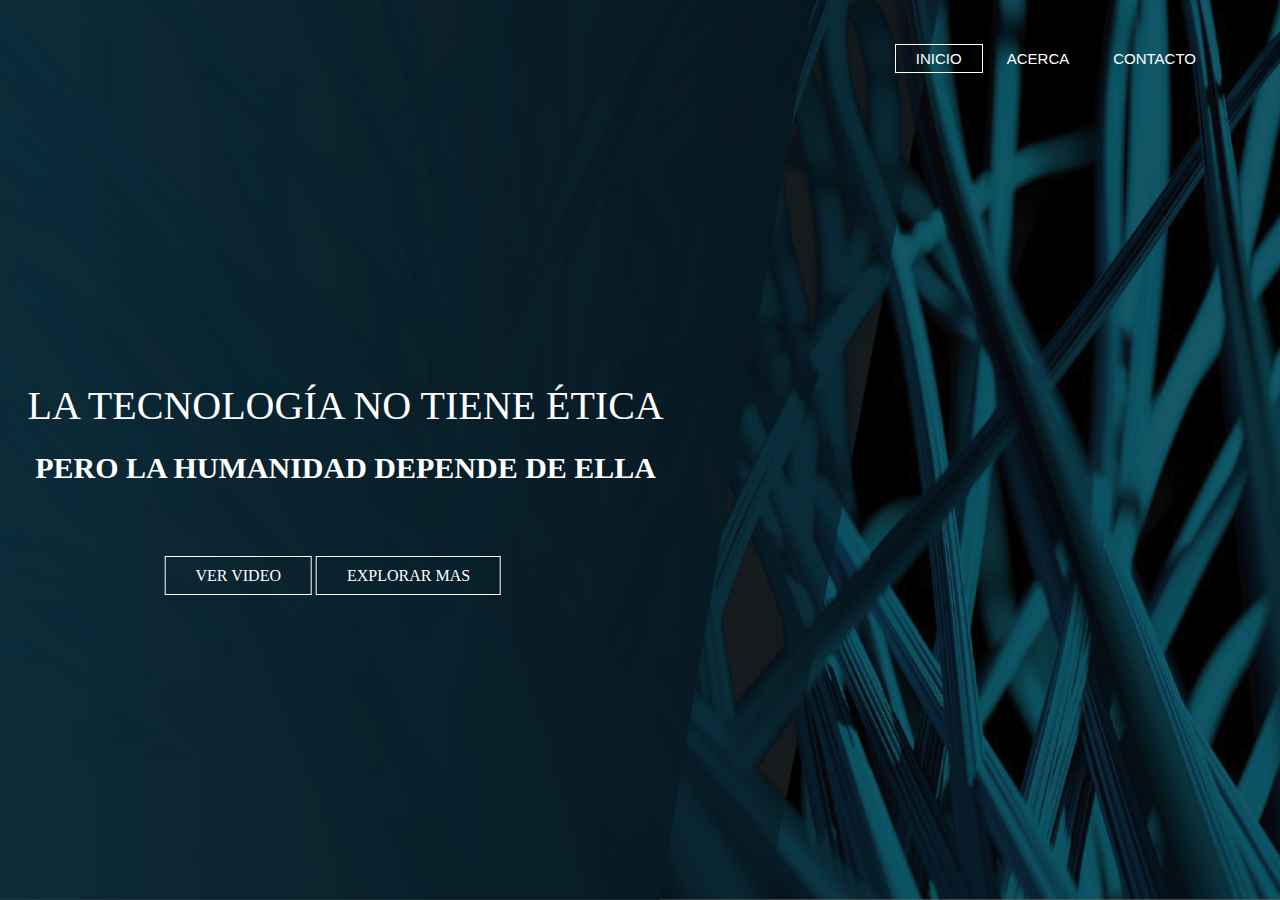
<file: index.HTML>
<!DOCTYPE html>
<!DOCTYPE html>
<html>
<head>
	<title>INICIO</title>
	<link href="Style.css" rel="stylesheet" href="text/css">
</head>
<body>

	<header>
		<div class="row2">
			<ul class="main-nav" style="margin-top: 50px">
				<li class="active"><a href="index.html"> INICIO </a></li>
				<li><a href="About.html"> ACERCA </a></li>
				<li><a href="Contact.html"> CONTACTO </a></li>
			</ul>
		</div>

		<div class="title">
			<p style="font-family: Century Gothic; color: #fff; font-size: 40px">LA TECNOLOGÍA NO TIENE ÉTICA</p>
		</div>

		<div class="title2"><h4 style="font-family: Century Gothic; color: #fff; font-size: 30px">PERO LA HUMANIDAD DEPENDE DE ELLA</h4></div>

		<div class="button">
			<a href="https://youtu.be/OSZIflEGuIM" target="_blank" class="btn">VER VIDEO</a>
			<a href="info.html" class="btn">EXPLORAR MAS</a>
		</div>
	</header>
</body>
</html>
</file>
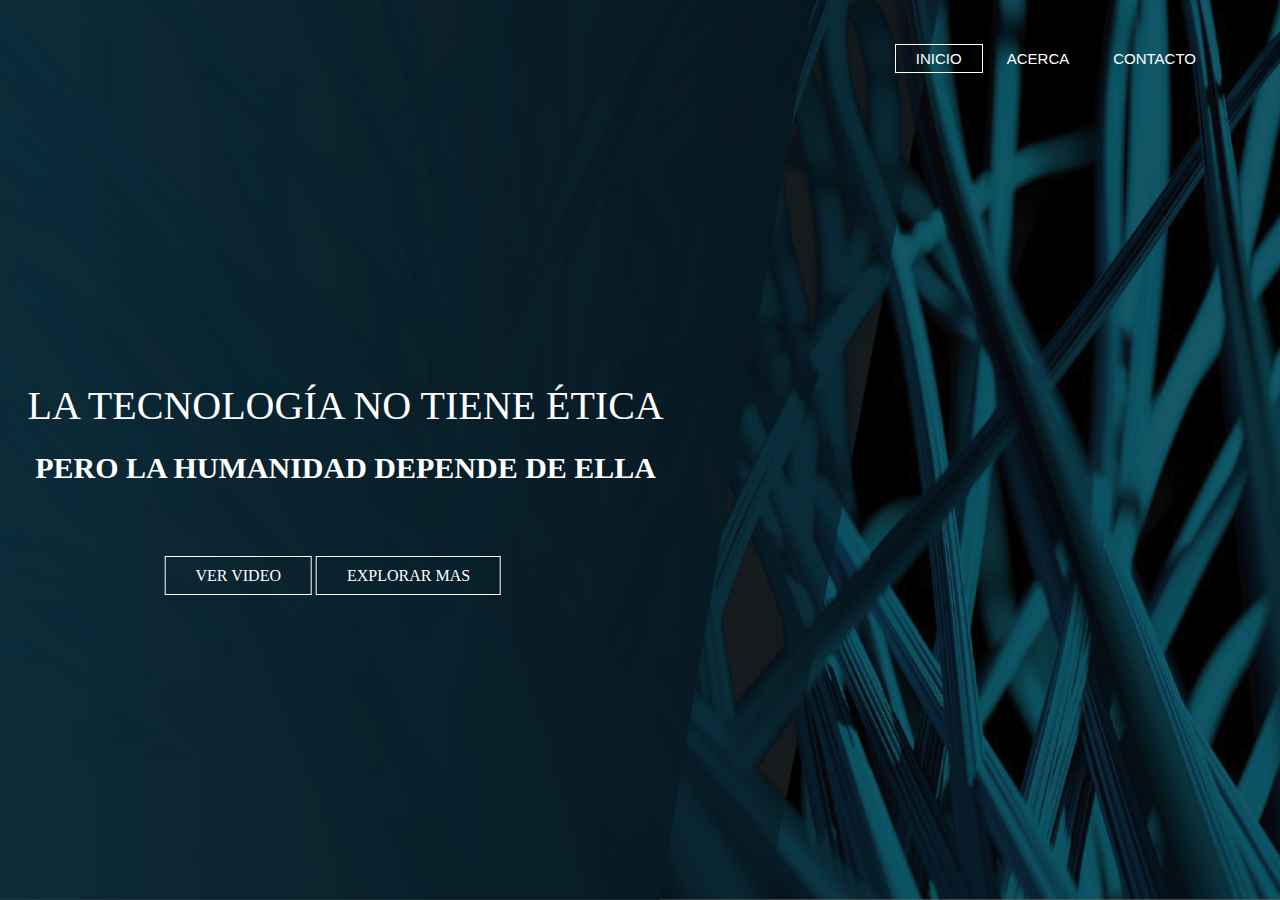
<file: index.html>
<!DOCTYPE html>
<!DOCTYPE html>
<html>
<head>
	<title>INICIO</title>
	<link href="Style.css" rel="stylesheet" href="text/css">
</head>
<body>

	<header>
		<div class="row2">
			<ul class="main-nav" style="margin-top: 50px">
				<li class="active"><a href="index.html"> INICIO </a></li>
				<li><a href="About.html"> ACERCA </a></li>
				<li><a href="Contact.html"> CONTACTO </a></li>
			</ul>
		</div>

		<div class="title">
			<p style="font-family: Century Gothic; color: #fff; font-size: 40px">LA TECNOLOGÍA NO TIENE ÉTICA</p>
		</div>

		<div class="title2"><h4 style="font-family: Century Gothic; color: #fff; font-size: 30px">PERO LA HUMANIDAD DEPENDE DE ELLA</h4></div>

		<div class="button">
			<a href="https://youtu.be/OSZIflEGuIM" target="_blank" class="btn">VER VIDEO</a>
			<a href="info.html" class="btn">EXPLORAR MAS</a>
		</div>
	</header>
</body>
</html>
</file>
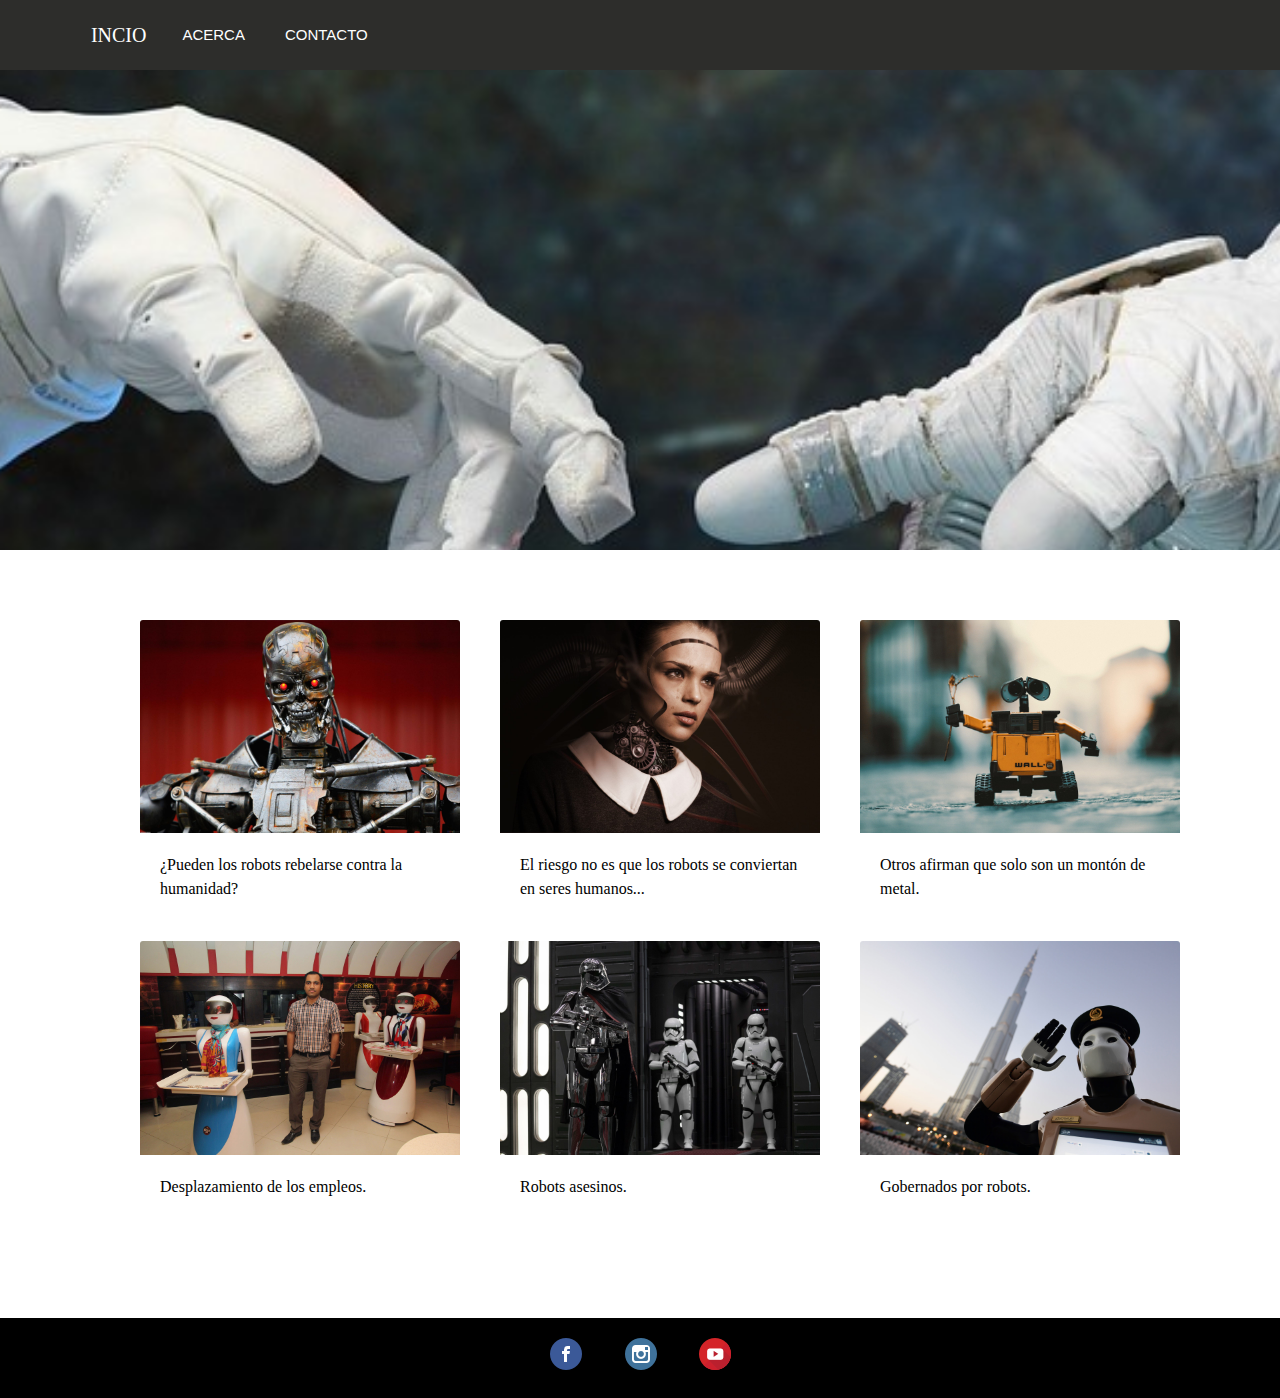
<file: info.html>
<!DOCTYPE html>
<html>
<head>
	<title>Explorar mas</title>
	<link href="Style.css" rel="stylesheet" href="text/css">
	<link rel="stylesheet" href="https://stackpath.bootstrapcdn.com/bootstrap/4.3.1/css/bootstrap.min.css" integrity="sha384-ggOyR0iXCbMQv3Xipma34MD+dH/1fQ784/j6cY/iJTQUOhcWr7x9JvoRxT2MZw1T" crossorigin="anonymous">
</head>
<body>

	<nav class="navbar navbar-expand-lg navbar-light fixed-top" style="background-color: #2D2D2B; height: 70px">
		  <a class="navbar-brand" href="index.html" style="color: #fff; margin-left: 6%">INCIO</a>
		  <button class="navbar-toggler" type="button" data-toggle="collapse" data-target="#navbarSupportedContent" aria-controls="navbarSupportedContent" aria-expanded="false" aria-label="Toggle navigation">
		    <span class="navbar-toggler-icon"></span>
		  </button>

		  <div class="collapse navbar-collapse" id="navbarSupportedContent">
		    <ul class="navbar-nav mr-auto">
		      <li><a href="About.html" style="text-decoration: none; color: #fff"> ACERCA </a></li>
				<li class="li"><a class="a" href="Contact.html" style="text-decoration: none; color: #fff"> CONTACTO </a></li>
		    </ul>
		  </div>
	</nav>

		<div id="parralax" class="container-fluid py-5">
		
			</div>

			
		<div>

			<div class="contenido" class="card" style="width: 20rem; margin-top: 20px; margin-left: 140px">
  				<a href="info1.html"><img src="Imagenes/1.png" class="card-img-top" alt="..."></a>
				<div class="card-body">
				<p class="card-text"><a style="color: #000" href="info1.html"> ¿Pueden los robots rebelarse contra la humanidad?</a></p>
				</div>
			</div>

			<div class="contenido" class="card" style="width: 20rem; margin-top: 20px; margin-left: 40px;">
  				<a href="info2.html"><img src="Imagenes/2.png" class="card-img-top" alt="..."></a>
				<div class="card-body">
				<p class="card-text"><a style="color: #000" href="info2.html"> El riesgo no es que los robots se conviertan en seres humanos...</a></p>
				</div>
			</div>

			<div class="contenido" class="card" style="width: 20rem; margin-top: 20px; margin-left: 40px;">
  				<a href="info3.html"><img src="Imagenes/3.png" class="card-img-top" alt="..."></a>
				<div class="card-body">
				<p class="card-text"><a style="color: #000" href="info3.html"> Otros afirman que solo son un montón de metal.</a></p>
				</div>
			</div>

			</div>

			<div>

			<div class="contenido" class="card" style="width: 20rem; margin-top: 20px; margin-left: 140px">
  				<a href="info4.html"><img src="Imagenes/4.png" class="card-img-top" alt="..."></a>
				<div class="card-body">
				<p class="card-text"><a style="color: #000" href="info4.html"> Desplazamiento de los empleos.</a></p>
				</div>
			</div>

			<div class="contenido" class="card" style="width: 20rem; margin-top: 20px; margin-left: 40px;">
  				<a href="info5.html"><img src="Imagenes/5.png" class="card-img-top" alt="..."></a>
				<div class="card-body">
				<p class="card-text"><a style="color: #000" href="info5.html"> Robots asesinos.</a></p>
				</div>
			</div>

			<div class="contenido" class="card" style="width: 20rem; margin-top: 20px; margin-left: 40px;">
  				<a href="info6.html"><img src="Imagenes/6.png" class="card-img-top" alt="..."></a>
				<div class="card-body">
				<p class="card-text"><a style="color: #000" href="info6.html"> Gobernados por robots.</a></p>
				</div>
			</div>

		</div>

		<div class="footer">
			<a href="https://www.facebook.com"><img src="Imagenes/l1.png" style=" margin-left: 43%; margin-top: 20px"></a>
			<a href="https://www.instagram.com"><img src="Imagenes/l2.png" style="margin-left: 3%; margin-top: 20px"></a>
			<a href="https://www.youtube.com"><img src="Imagenes/l3.png" style="margin-left: 3%; margin-top: 20px"></a>
		</div>

<script src="https://code.jquery.com/jquery-3.3.1.slim.min.js" integrity="sha384-q8i/X+965DzO0rT7abK41JStQIAqVgRVzpbzo5smXKp4YfRvH+8abtTE1Pi6jizo" crossorigin="anonymous"></script>
<script src="https://cdnjs.cloudflare.com/ajax/libs/popper.js/1.14.7/umd/popper.min.js" integrity="sha384-UO2eT0CpHqdSJQ6hJty5KVphtPhzWj9WO1clHTMGa3JDZwrnQq4sF86dIHNDz0W1" crossorigin="anonymous"></script>
<script src="https://stackpath.bootstrapcdn.com/bootstrap/4.3.1/js/bootstrap.min.js" integrity="sha384-JjSmVgyd0p3pXB1rRibZUAYoIIy6OrQ6VrjIEaFf/nJGzIxFDsf4x0xIM+B07jRM" crossorigin="anonymous"></script>

</body>
</html>
</file>
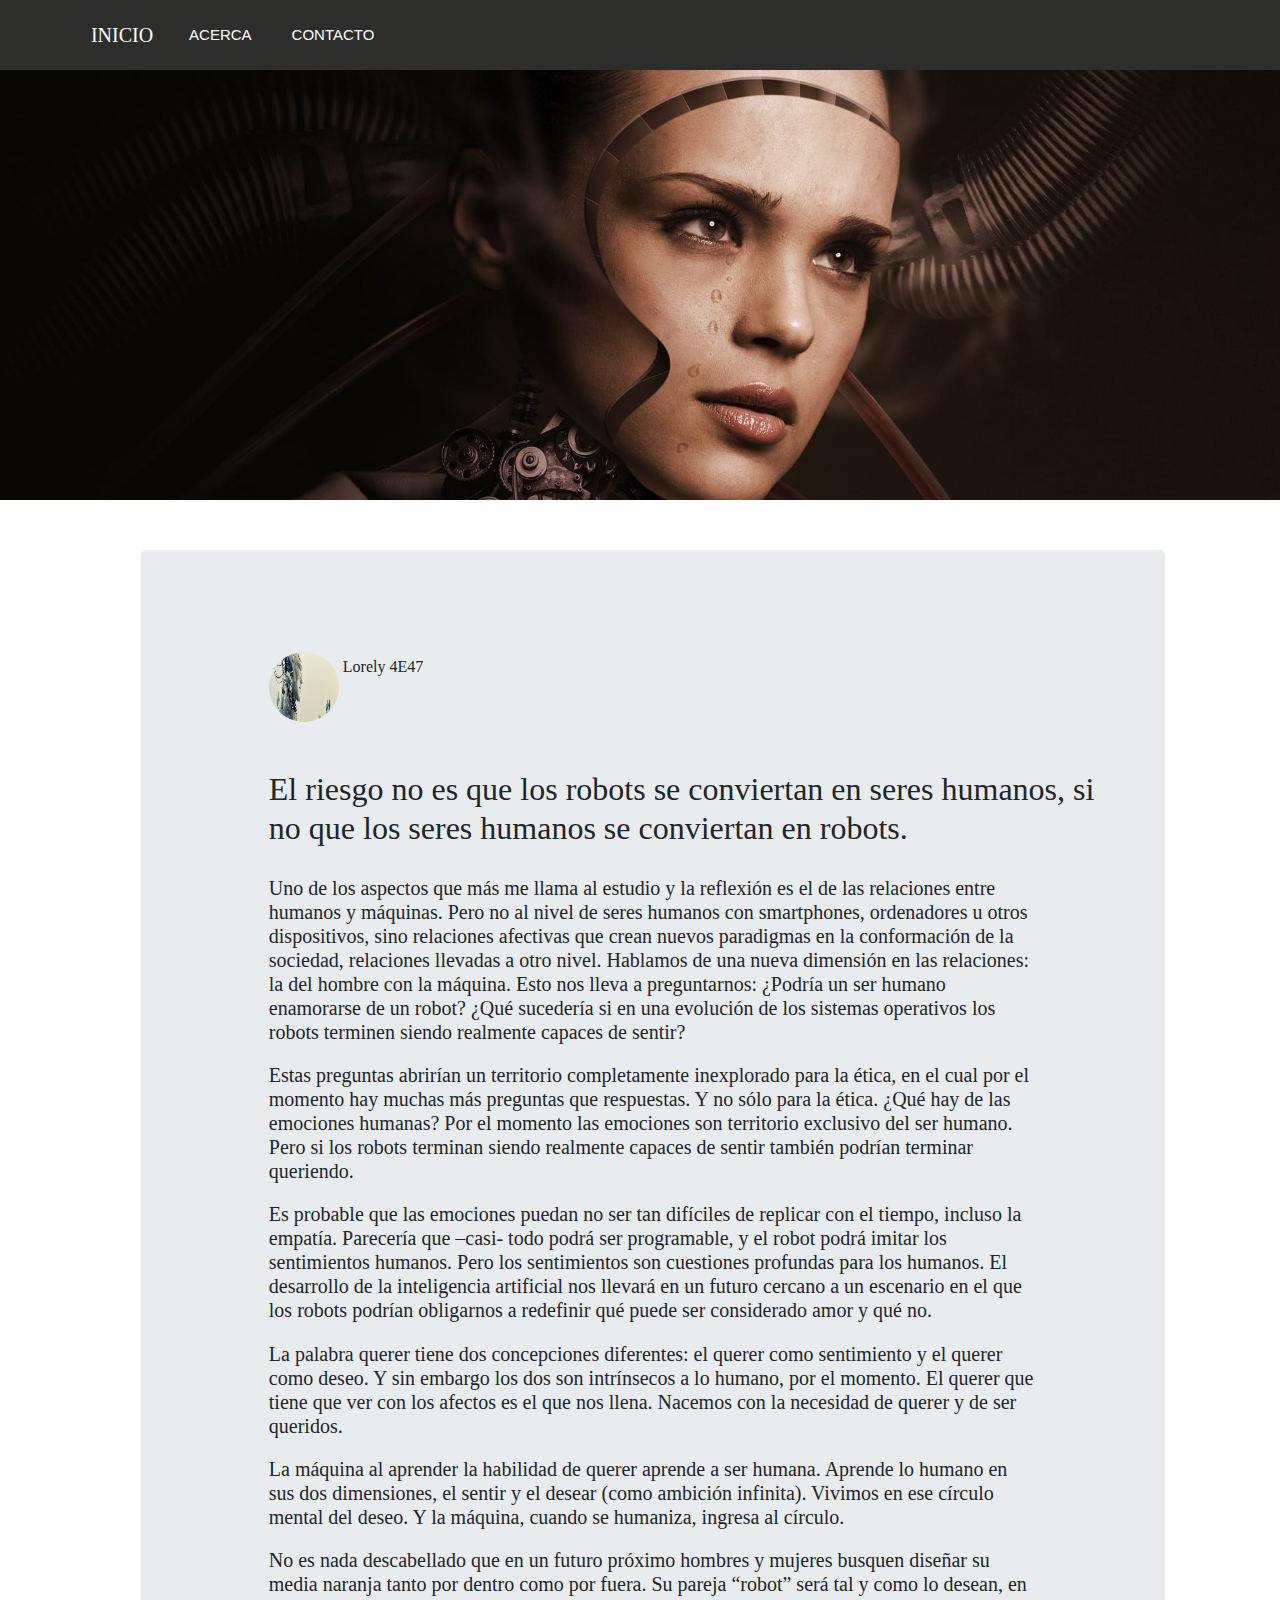
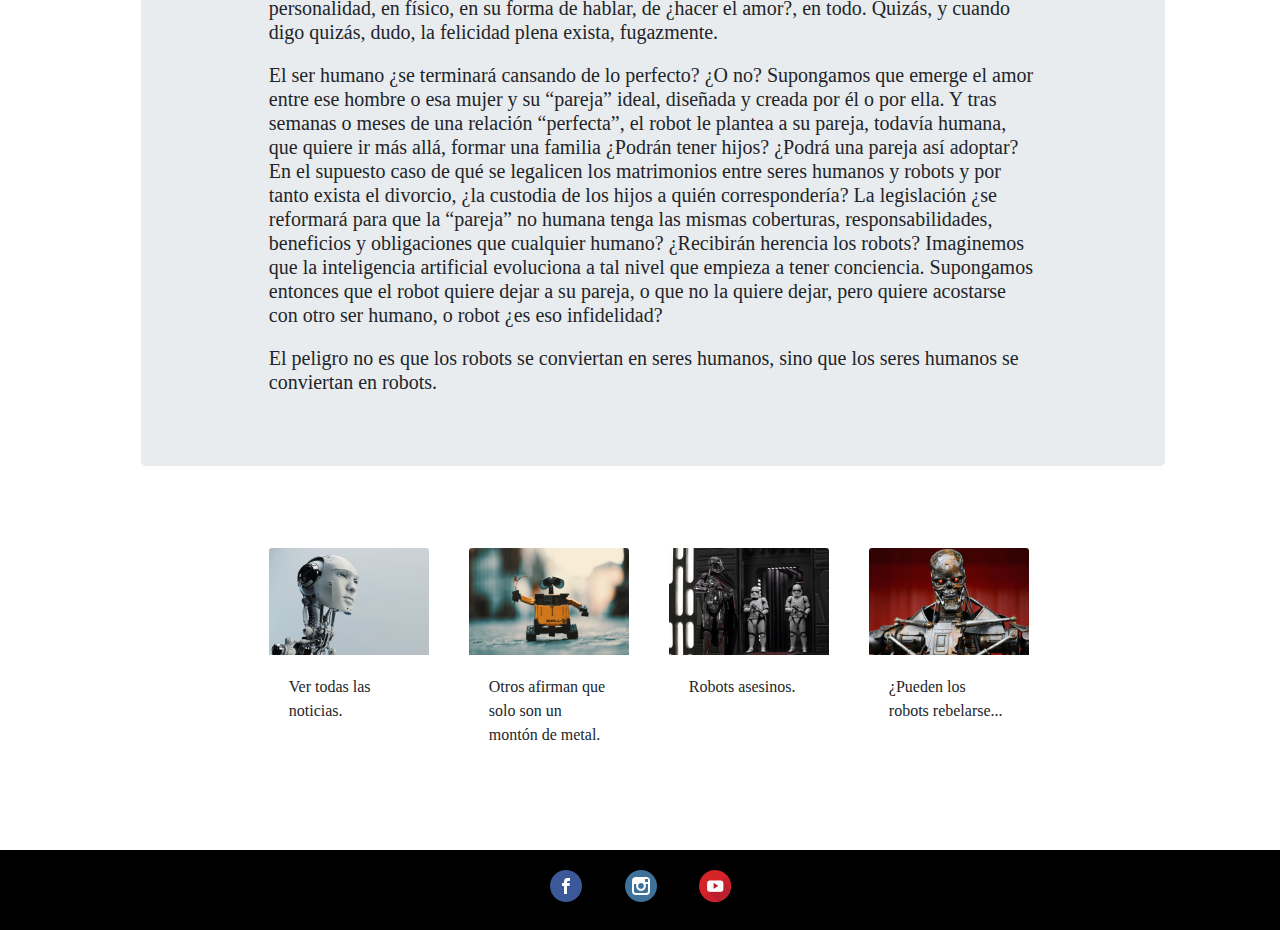
<file: info2.html>
<!DOCTYPE html>
<html>
<head>
	<title>El riesgo no es que los robots se conviertan en seres humanos, si no que los seres humanos se conviertan en robots.</title>
	<link href="Style.css" rel="stylesheet" href="text/css">
	<link rel="stylesheet" href="https://stackpath.bootstrapcdn.com/bootstrap/4.3.1/css/bootstrap.min.css" integrity="sha384-ggOyR0iXCbMQv3Xipma34MD+dH/1fQ784/j6cY/iJTQUOhcWr7x9JvoRxT2MZw1T" crossorigin="anonymous">
</head>
<body>

	<nav class="navbar navbar-expand-lg navbar-light fixed-top" style="background-color: #2D2D2B; height: 70px">
		  <a class="navbar-brand" href="index.html" style="color: #fff; margin-left: 6%">INICIO</a>
		  <button class="navbar-toggler" type="button" data-toggle="collapse" data-target="#navbarSupportedContent" aria-controls="navbarSupportedContent" aria-expanded="false" aria-label="Toggle navigation">
		    <span class="navbar-toggler-icon"></span>
		  </button>

		  <div class="collapse navbar-collapse" id="navbarSupportedContent">
		    <ul class="navbar-nav mr-auto">
		      <li><a href="About.html" style="text-decoration: none; color: #fff"> ACERCA </a></li>
				<li><a href="Contact.html" style="text-decoration: none; color: #fff"> CONTACTO </a></li>
		    </ul>
		  </div>
	</nav>

			<div id="parralax2" class="container-fluid py-5">
		
			</div>	

			<div class="jumbotron" style="width: 80%; height: 80%; margin-top:3%; margin-left: 11%">
				  <div>
				<h6><img src='Imagenes/a1.jpg' class='imgRedonda' style="margin-left: 10%; margin-top: 4%;" /> Lorely 4E47</h6>
			</div>

		    <h2 style="font-family: 'Playfair Display', serif; margin-left: 10%; margin-top: 5%">El riesgo no es que los robots se conviertan en seres humanos, si no que los seres humanos se conviertan en robots.</h2> 

		    	<h6 style="margin-top: 3%; font-family: 'Playfair Display', serif; width: 80%; font-size: 20px; margin-left: 10%"> Uno de los aspectos que más me llama al estudio y la reflexión es el de las relaciones entre humanos y máquinas. Pero no al nivel de seres humanos con smartphones, ordenadores u otros dispositivos, sino relaciones afectivas que crean nuevos paradigmas en la conformación de la sociedad, relaciones llevadas a otro nivel. Hablamos de una nueva dimensión en las relaciones: la del hombre con la máquina. Esto nos lleva a preguntarnos: ¿Podría un ser humano enamorarse de un robot?  ¿Qué sucedería si en una evolución de los sistemas operativos los robots terminen siendo realmente capaces de sentir?</h6>

				<h6 style="margin-top: 2%; font-family: 'Playfair Display', serif; width: 80%; font-size: 20px; margin-left: 10%">Estas preguntas abrirían un territorio completamente inexplorado para la ética, en el cual por el momento hay muchas más preguntas que respuestas. Y no sólo para la ética. ¿Qué hay de las emociones humanas? Por el momento las emociones son territorio exclusivo del ser humano. Pero si los robots terminan siendo realmente capaces de sentir también podrían terminar queriendo.</h6>

				<h6 style="margin-top: 2%; font-family: 'Playfair Display', serif; width: 80%; font-size: 20px; margin-left: 10%">Es probable que las emociones puedan no ser tan difíciles de replicar con el tiempo, incluso la empatía. Parecería que –casi- todo podrá ser programable, y el robot podrá imitar los sentimientos humanos. Pero los sentimientos son cuestiones profundas para los humanos. El desarrollo de la inteligencia artificial nos llevará en un futuro cercano a un escenario en el que los robots podrían obligarnos a redefinir qué puede ser considerado amor y qué no.</h6>

				<h6 style="margin-top: 2%; font-family: 'Playfair Display', serif; width: 80%; font-size: 20px; margin-left: 10%">La palabra querer tiene dos concepciones diferentes: el querer como sentimiento y el querer como deseo. Y sin embargo los dos son intrínsecos a lo humano, por el momento. El querer que tiene que ver con los afectos es el que nos llena. Nacemos con la necesidad de querer y de ser queridos.</h6>

				<h6 style="margin-top: 2%; font-family: 'Playfair Display', serif; width: 80%; font-size: 20px; margin-left: 10%">La máquina al aprender la habilidad de querer aprende a ser humana. Aprende lo humano en sus dos dimensiones, el sentir y el desear (como ambición infinita). Vivimos en ese círculo mental del deseo. Y la máquina, cuando se humaniza, ingresa al círculo. 
				</h6>

				<h6 style="margin-top: 2%; font-family: 'Playfair Display', serif; width: 80%; font-size: 20px; margin-left: 10%">No es nada descabellado que en un futuro próximo hombres y mujeres busquen diseñar su media naranja tanto por dentro como por fuera. Su pareja “robot” será tal y como lo desean, en personalidad, en físico, en su forma de hablar, de ¿hacer el amor?, en todo. Quizás, y cuando digo quizás, dudo, la felicidad plena exista, fugazmente. 
				</h6>

				<h6 style="margin-top: 2%; font-family: 'Playfair Display', serif; width: 80%; font-size: 20px; margin-left: 10%">El ser humano ¿se terminará cansando de lo perfecto? ¿O no? Supongamos que emerge el amor entre ese hombre o esa mujer y su “pareja” ideal, diseñada y creada por él o por ella. Y tras semanas o meses de una relación “perfecta”, el robot le plantea a su pareja, todavía humana, que quiere ir más allá, formar una familia ¿Podrán tener hijos? ¿Podrá una pareja así adoptar? En el supuesto caso de qué se legalicen los matrimonios entre seres humanos y robots y por tanto exista el divorcio, ¿la custodia de los hijos a quién correspondería? La legislación ¿se reformará para que la “pareja” no humana tenga las mismas coberturas, responsabilidades, beneficios y obligaciones que cualquier humano? ¿Recibirán herencia los robots? Imaginemos que la inteligencia artificial evoluciona a tal nivel que empieza a tener conciencia. Supongamos entonces que el robot quiere dejar a su pareja, o que no la quiere dejar, pero quiere acostarse con otro ser humano, o robot ¿es eso infidelidad? 
				</h6>

				<h6 style="margin-top: 2%; font-family: 'Playfair Display', serif; width: 80%; font-size: 20px; margin-left: 10%">El peligro no es que los robots se conviertan en seres humanos, sino que los seres humanos se conviertan en robots. 
				</h6>
			</div>

			<div>

			<div class="contenido" class="card" style="width: 10rem; margin-top: 50px; margin-left: 21%">
  				<a href="info.html"><img src="Imagenes/info2.jpg" class="card-img-top" alt="..."></a>
				<div class="card-body">
				<p class="card-text">Ver todas las noticias.</p>
				</div>
			</div>

			<div class="contenido" class="card" style="width: 10rem; margin-top: 50px; margin-left: 40px;">
  				<a href="info3.html"><img src="Imagenes/3.png" class="card-img-top" alt="..."></a>
				<div class="card-body">
				<p class="card-text">Otros afirman que solo son un montón de metal.</p>
				</div>
			</div>

			<div class="contenido" class="card" style="width: 10rem; margin-top: 50px; margin-left: 40px;">
  				<a href="info5.html"><img src="Imagenes/5.png" class="card-img-top" alt="..."></a>
				<div class="card-body">
				<p class="card-text">Robots asesinos.</p>
				</div>
			</div>

			<div class="contenido" class="card" style="width: 10rem; margin-top: 50px; margin-left: 40px;">
  				<a href="info1.html"><img src="Imagenes/1.png" class="card-img-top" alt="..."></a>
				<div class="card-body">
				<p class="card-text">¿Pueden los robots rebelarse...</p>
				</div>
			</div>

			</div>

		<div class="footer2">
			<a href="https://www.facebook.com"><img src="Imagenes/l1.png" style="margin-left: 43%; margin-top: 20px"></a>
			<a href="https://www.instagram.com"><img src="Imagenes/l2.png" style="margin-left: 3%; margin-top: 20px"></a>
			<a href="https://www.youtube.com"><img src="Imagenes/l3.png" style="margin-left: 3%; margin-top: 20px"></a>
		</div>


<script src="https://code.jquery.com/jquery-3.3.1.slim.min.js" integrity="sha384-q8i/X+965DzO0rT7abK41JStQIAqVgRVzpbzo5smXKp4YfRvH+8abtTE1Pi6jizo" crossorigin="anonymous"></script>
<script src="https://cdnjs.cloudflare.com/ajax/libs/popper.js/1.14.7/umd/popper.min.js" integrity="sha384-UO2eT0CpHqdSJQ6hJty5KVphtPhzWj9WO1clHTMGa3JDZwrnQq4sF86dIHNDz0W1" crossorigin="anonymous"></script>
<script src="https://stackpath.bootstrapcdn.com/bootstrap/4.3.1/js/bootstrap.min.js" integrity="sha384-JjSmVgyd0p3pXB1rRibZUAYoIIy6OrQ6VrjIEaFf/nJGzIxFDsf4x0xIM+B07jRM" crossorigin="anonymous"></script>

</body>
</html>
</file>
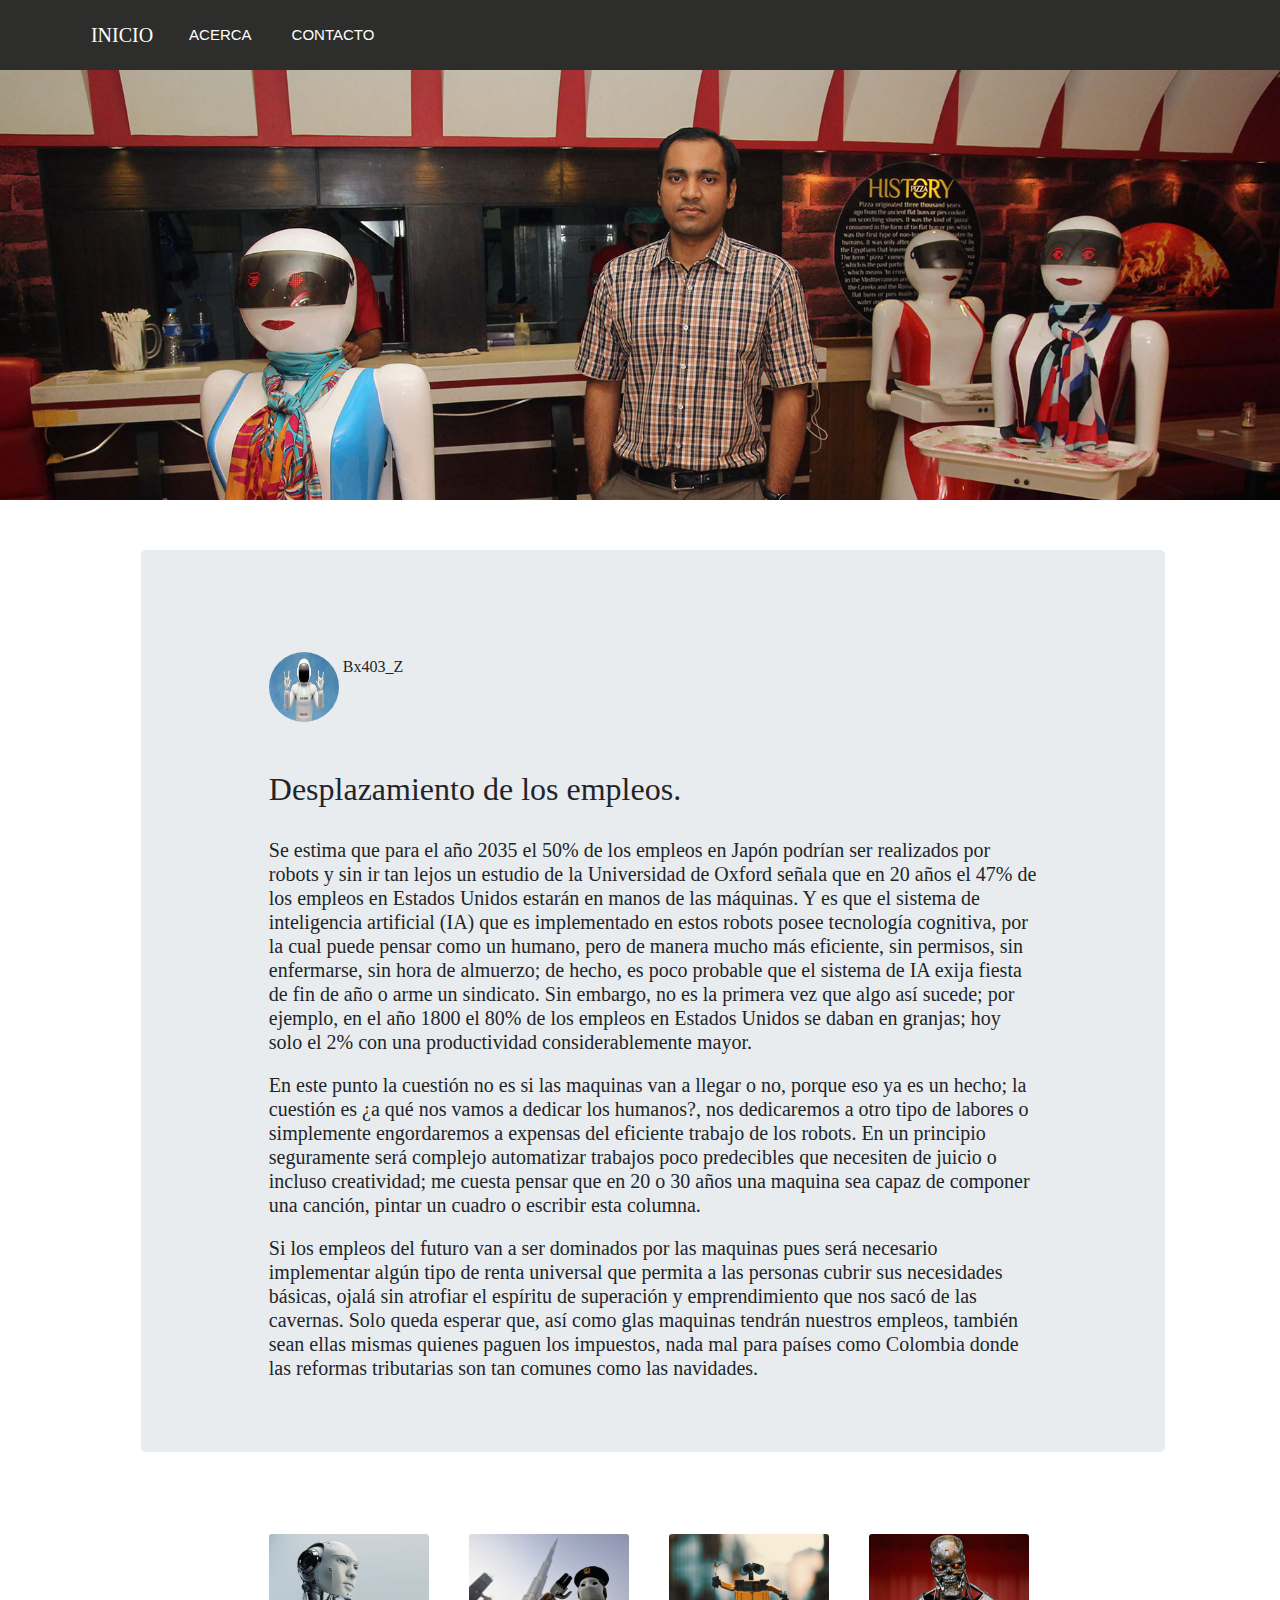
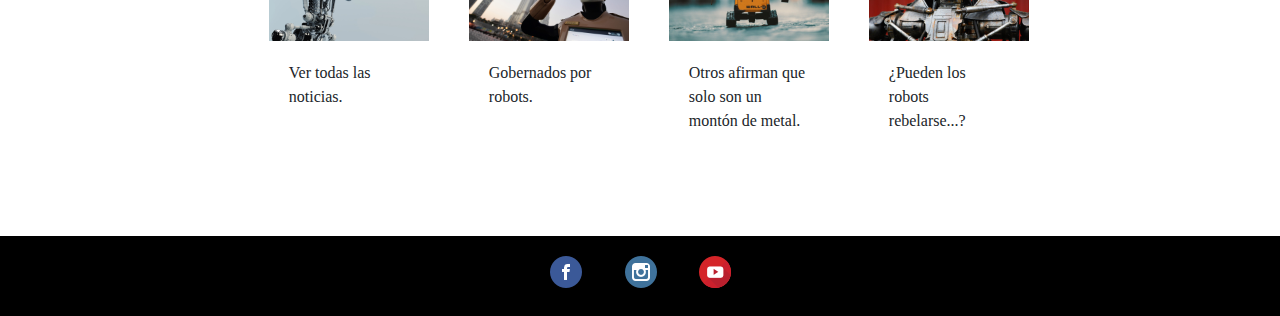
<file: info4.html>
<!DOCTYPE html>
<html>
<head>
	<title>Desplazamiento de los empleos.</title>
	<link href="Style.css" rel="stylesheet" href="text/css">
	<link rel="stylesheet" href="https://stackpath.bootstrapcdn.com/bootstrap/4.3.1/css/bootstrap.min.css" integrity="sha384-ggOyR0iXCbMQv3Xipma34MD+dH/1fQ784/j6cY/iJTQUOhcWr7x9JvoRxT2MZw1T" crossorigin="anonymous">
</head>
<body>

	<nav class="navbar navbar-expand-lg navbar-light fixed-top" style="background-color: #2D2D2B; height: 70px">
		  <a class="navbar-brand" href="index.html" style="color: #fff; margin-left: 6%">INICIO</a>
		  <button class="navbar-toggler" type="button" data-toggle="collapse" data-target="#navbarSupportedContent" aria-controls="navbarSupportedContent" aria-expanded="false" aria-label="Toggle navigation">
		    <span class="navbar-toggler-icon"></span>
		  </button>

		  <div class="collapse navbar-collapse" id="navbarSupportedContent">
		    <ul class="navbar-nav mr-auto">
		      <li><a href="About.html" style="text-decoration: none; color: #fff"> ACERCA </a></li>
				<li><a href="Contact.html" style="text-decoration: none; color: #fff"> CONTACTO </a></li>
		    </ul>
		  </div>
	</nav>

			<div id="parralax4" class="container-fluid py-5">
		
			</div>

			<div class="jumbotron" style="width: 80%; height: 80%; margin-top:3%; margin-left: 11%">
				  <div>
				<h6><img src='Imagenes/a3.jpg' class='imgRedonda' style="margin-left: 10%; margin-top: 4%;" /> Bx403_Z</h6>
			</div>

		    <h2 style="font-family: 'Playfair Display', serif; margin-left: 10%; margin-top: 5%">Desplazamiento de los empleos.</h2> 

		    	<h6 style="margin-top: 3%; font-family: 'Playfair Display', serif; width: 80%; font-size: 20px; margin-left: 10%"> Se estima que para el año 2035 el 50% de los empleos en Japón podrían ser realizados por robots y sin ir tan lejos un estudio de la Universidad de Oxford señala que en 20 años el 47% de los empleos en Estados Unidos estarán en manos de las máquinas. Y es que el sistema de inteligencia artificial (IA) que es implementado en estos robots posee tecnología cognitiva, por la cual puede pensar como un humano, pero de manera mucho más eficiente, sin permisos, sin enfermarse, sin hora de almuerzo; de hecho, es poco probable que el sistema de IA exija fiesta de fin de año o arme un sindicato. Sin embargo, no es la primera vez que algo así sucede; por ejemplo, en el año 1800 el 80% de los empleos en Estados Unidos se daban en granjas; hoy solo el 2% con una productividad considerablemente mayor.</h6>

				<h6 style="margin-top: 2%; font-family: 'Playfair Display', serif; width: 80%; font-size: 20px; margin-left: 10%">En este punto la cuestión no es si las maquinas van a llegar o no, porque eso ya es un hecho; la cuestión es ¿a qué nos vamos a dedicar los humanos?, nos dedicaremos a otro tipo de labores o simplemente engordaremos a expensas del eficiente trabajo de los robots. En un principio seguramente será complejo automatizar trabajos poco predecibles que necesiten de juicio o incluso creatividad; me cuesta pensar que en 20 o 30 años una maquina sea capaz de componer una canción, pintar un cuadro o escribir esta columna.</h6>

				<h6 style="margin-top: 2%; font-family: 'Playfair Display', serif; width: 80%; font-size: 20px; margin-left: 10%">Si los empleos del futuro van a ser dominados por las maquinas pues será necesario implementar algún tipo de renta universal que permita a las personas cubrir sus necesidades básicas, ojalá sin atrofiar el espíritu de superación y emprendimiento que nos sacó de las cavernas. Solo queda esperar que, así como glas maquinas tendrán nuestros empleos, también sean ellas mismas quienes paguen los impuestos, nada mal para países como Colombia donde las reformas tributarias son tan comunes como las navidades.</h6>
			</div>

			<div>

			<div class="contenido" class="card" style="width: 10rem; margin-top: 50px; margin-left: 21%">
  				<a href="info.html"><img src="Imagenes/info2.jpg" class="card-img-top" alt="..."></a>
				<div class="card-body">
				<p class="card-text">Ver todas las noticias.</p>
				</div>
			</div>

			<div class="contenido" class="card" style="width: 10rem; margin-top: 50px; margin-left: 40px;">
  				<a href="info6.html"><img src="Imagenes/6.png" class="card-img-top" alt="..."></a>
				<div class="card-body">
				<p class="card-text">Gobernados por robots.</p>
				</div>
			</div>

			<div class="contenido" class="card" style="width: 10rem; margin-top: 50px; margin-left: 40px;">
  				<a href="info3.html"><img src="Imagenes/3.png" class="card-img-top" alt="..."></a>
				<div class="card-body">
				<p class="card-text">Otros afirman que solo son un montón de metal.</p>
				</div>
			</div>

			<div class="contenido" class="card" style="width: 10rem; margin-top: 50px; margin-left: 40px;">
  				<a href="info1.html"><img src="Imagenes/1.png" class="card-img-top" alt="..."></a>
				<div class="card-body">
				<p class="card-text">¿Pueden los robots rebelarse...?</p>
				</div>
			</div>

			</div>

		<div class="footer2">
			<a href="https://www.facebook.com"><img src="Imagenes/l1.png" style=" margin-left: 43%; margin-top: 20px"></a>
			<a href="https://www.instagram.com"><img src="Imagenes/l2.png" style="margin-left: 3%; margin-top: 20px"></a>
			<a href="https://www.youtube.com"><img src="Imagenes/l3.png" style="margin-left: 3%; margin-top: 20px"></a>
		</div>


<script src="https://code.jquery.com/jquery-3.3.1.slim.min.js" integrity="sha384-q8i/X+965DzO0rT7abK41JStQIAqVgRVzpbzo5smXKp4YfRvH+8abtTE1Pi6jizo" crossorigin="anonymous"></script>
<script src="https://cdnjs.cloudflare.com/ajax/libs/popper.js/1.14.7/umd/popper.min.js" integrity="sha384-UO2eT0CpHqdSJQ6hJty5KVphtPhzWj9WO1clHTMGa3JDZwrnQq4sF86dIHNDz0W1" crossorigin="anonymous"></script>
<script src="https://stackpath.bootstrapcdn.com/bootstrap/4.3.1/js/bootstrap.min.js" integrity="sha384-JjSmVgyd0p3pXB1rRibZUAYoIIy6OrQ6VrjIEaFf/nJGzIxFDsf4x0xIM+B07jRM" crossorigin="anonymous"></script>

</body>
</html>
</file>
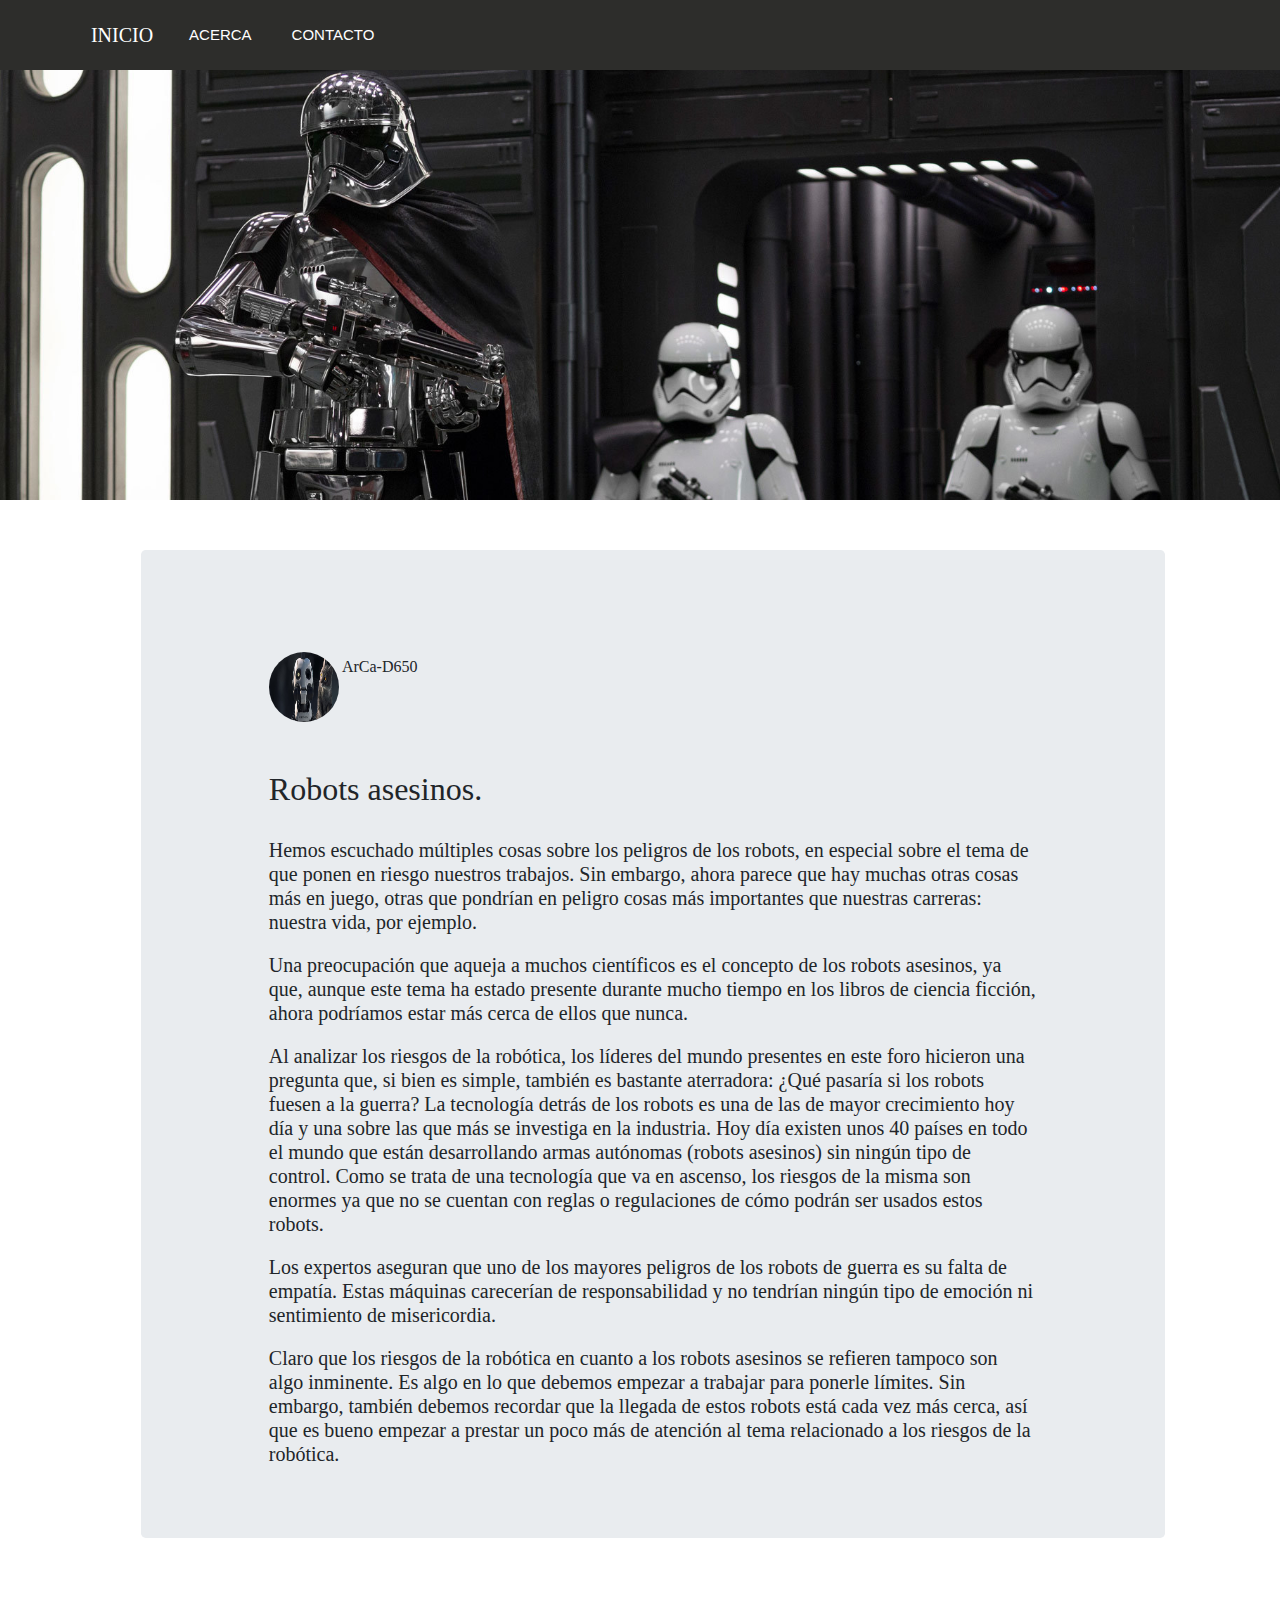
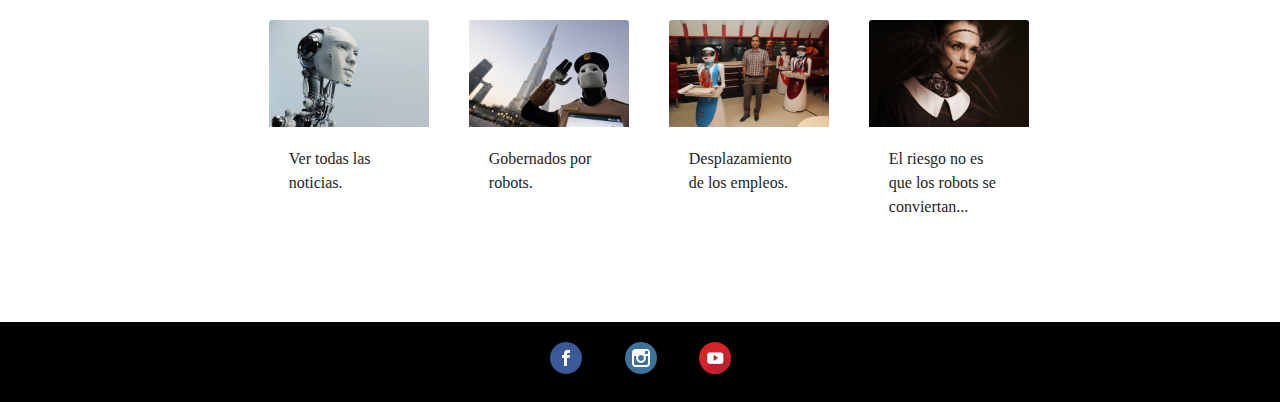
<file: info5.html>
<!DOCTYPE html>
<html>
<head>
	<title>Robots asesinos.</title>
	<link href="Style.css" rel="stylesheet" href="text/css">
	<link rel="stylesheet" href="https://stackpath.bootstrapcdn.com/bootstrap/4.3.1/css/bootstrap.min.css" integrity="sha384-ggOyR0iXCbMQv3Xipma34MD+dH/1fQ784/j6cY/iJTQUOhcWr7x9JvoRxT2MZw1T" crossorigin="anonymous">
</head>
<body>

	<nav class="navbar navbar-expand-lg navbar-light fixed-top" style="background-color: #2D2D2B; height: 70px">
		  <a class="navbar-brand" href="index.html" style="color: #fff; margin-left: 6%">INICIO</a>
		  <button class="navbar-toggler" type="button" data-toggle="collapse" data-target="#navbarSupportedContent" aria-controls="navbarSupportedContent" aria-expanded="false" aria-label="Toggle navigation">
		    <span class="navbar-toggler-icon"></span>
		  </button>

		  <div class="collapse navbar-collapse" id="navbarSupportedContent">
		    <ul class="navbar-nav mr-auto">
		      <li><a href="About.html" style="text-decoration: none; color: #fff"> ACERCA </a></li>
				<li><a href="Contact.html" style="text-decoration: none; color: #fff"> CONTACTO </a></li>
		    </ul>
		  </div>
	</nav>

			<div id="parralax5" class="container-fluid py-5">
		
			</div>

			<div class="jumbotron" style="width: 80%; height: 80%; margin-top:3%; margin-left: 11%">
				  <div>
				<h6><img src='Imagenes/a4.jpg' class='imgRedonda' style="margin-left: 10%; margin-top: 4%;" /> ArCa-D650</h6>
			</div>

		   <h2 style="font-family: 'Playfair Display', serif; margin-left: 10%; margin-top: 5%">Robots asesinos.</h2> 

		    	<h6 style="margin-top: 3%; font-family: 'Playfair Display', serif; width: 80%; font-size: 20px; margin-left: 10%"> Hemos escuchado múltiples cosas sobre los peligros de los robots, en especial sobre el tema de que ponen en riesgo nuestros trabajos. Sin embargo, ahora parece que hay muchas otras cosas más en juego, otras que pondrían en peligro cosas más importantes que nuestras carreras: nuestra vida, por ejemplo.</h6>

				<h6 style="margin-top: 2%; font-family: 'Playfair Display', serif; width: 80%; font-size: 20px; margin-left: 10%">Una preocupación que aqueja a muchos científicos es el concepto de los robots asesinos, ya que, aunque este tema ha estado presente durante mucho tiempo en los libros de ciencia ficción, ahora podríamos estar más cerca de ellos que nunca.</h6>

				<h6 style="margin-top: 2%; font-family: 'Playfair Display', serif; width: 80%; font-size: 20px; margin-left: 10%">Al analizar los riesgos de la robótica, los líderes del mundo presentes en este foro hicieron una pregunta que, si bien es simple, también es bastante aterradora: ¿Qué pasaría si los robots fuesen a la guerra? La tecnología detrás de los robots es una de las de mayor crecimiento hoy día y una sobre las que más se investiga en la industria. Hoy día existen unos 40 países en todo el mundo que están desarrollando armas autónomas (robots asesinos) sin ningún tipo de control. Como se trata de una tecnología que va en ascenso, los riesgos de la misma son enormes ya que no se cuentan con reglas o regulaciones de cómo podrán ser usados estos robots.</h6>

				<h6 style="margin-top: 2%; font-family: 'Playfair Display', serif; width: 80%; font-size: 20px; margin-left: 10%">Los expertos aseguran que uno de los mayores peligros de los robots de guerra es su falta de empatía. Estas máquinas carecerían de responsabilidad y no tendrían ningún tipo de emoción ni sentimiento de misericordia. </h6>

				<h6 style="margin-top: 2%; font-family: 'Playfair Display', serif; width: 80%; font-size: 20px; margin-left: 10%">Claro que los riesgos de la robótica en cuanto a los robots asesinos se refieren tampoco son algo inminente. Es algo en lo que debemos empezar a trabajar para ponerle límites. Sin embargo, también debemos recordar que la llegada de estos robots está cada vez más cerca, así que es bueno empezar a prestar un poco más de atención al tema relacionado a los riesgos de la robótica.</h6>
			</div>

			<div>

			<div class="contenido" class="card" style="width: 10rem; margin-top: 50px; margin-left: 21%">
  				<a href="info.html"><img src="Imagenes/info2.jpg" class="card-img-top" alt="..."></a>
				<div class="card-body">
				<p class="card-text">Ver todas las noticias.</p>
				</div>
			</div>

			<div class="contenido" class="card" style="width: 10rem; margin-top: 50px; margin-left: 40px;">
  				<a href="info6.html"><img src="Imagenes/6.png" class="card-img-top" alt="..."></a>
				<div class="card-body">
				<p class="card-text">Gobernados por robots.</p>
				</div>
			</div>

			<div class="contenido" class="card" style="width: 10rem; margin-top: 50px; margin-left: 40px;">
  				<a href="info4.html"><img src="Imagenes/4.png" class="card-img-top" alt="..."></a>
				<div class="card-body">
				<p class="card-text">Desplazamiento de los empleos.</p>
				</div>
			</div>

			<div class="contenido" class="card" style="width: 10rem; margin-top: 50px; margin-left: 40px;">
  				<a href="info2.html"><img src="Imagenes/2.png" class="card-img-top" alt="..."></a>
				<div class="card-body">
				<p class="card-text">El riesgo no es que los robots se conviertan...</p>
				</div>
			</div>

			</div>

	<div class="footer2">
			<a href="https://www.facebook.com"><img src="Imagenes/l1.png" style="margin-left: 43%; margin-top: 20px"></a>
			<a href="https://www.instagram.com"><img src="Imagenes/l2.png" style="margin-left: 3%; margin-top: 20px"></a>
			<a href="https://www.youtube.com"><img src="Imagenes/l3.png" style="margin-left: 3%; margin-top: 20px"></a>
		</div>

<script src="https://code.jquery.com/jquery-3.3.1.slim.min.js" integrity="sha384-q8i/X+965DzO0rT7abK41JStQIAqVgRVzpbzo5smXKp4YfRvH+8abtTE1Pi6jizo" crossorigin="anonymous"></script>
<script src="https://cdnjs.cloudflare.com/ajax/libs/popper.js/1.14.7/umd/popper.min.js" integrity="sha384-UO2eT0CpHqdSJQ6hJty5KVphtPhzWj9WO1clHTMGa3JDZwrnQq4sF86dIHNDz0W1" crossorigin="anonymous"></script>
<script src="https://stackpath.bootstrapcdn.com/bootstrap/4.3.1/js/bootstrap.min.js" integrity="sha384-JjSmVgyd0p3pXB1rRibZUAYoIIy6OrQ6VrjIEaFf/nJGzIxFDsf4x0xIM+B07jRM" crossorigin="anonymous"></script>

</body>
</html>
</file>
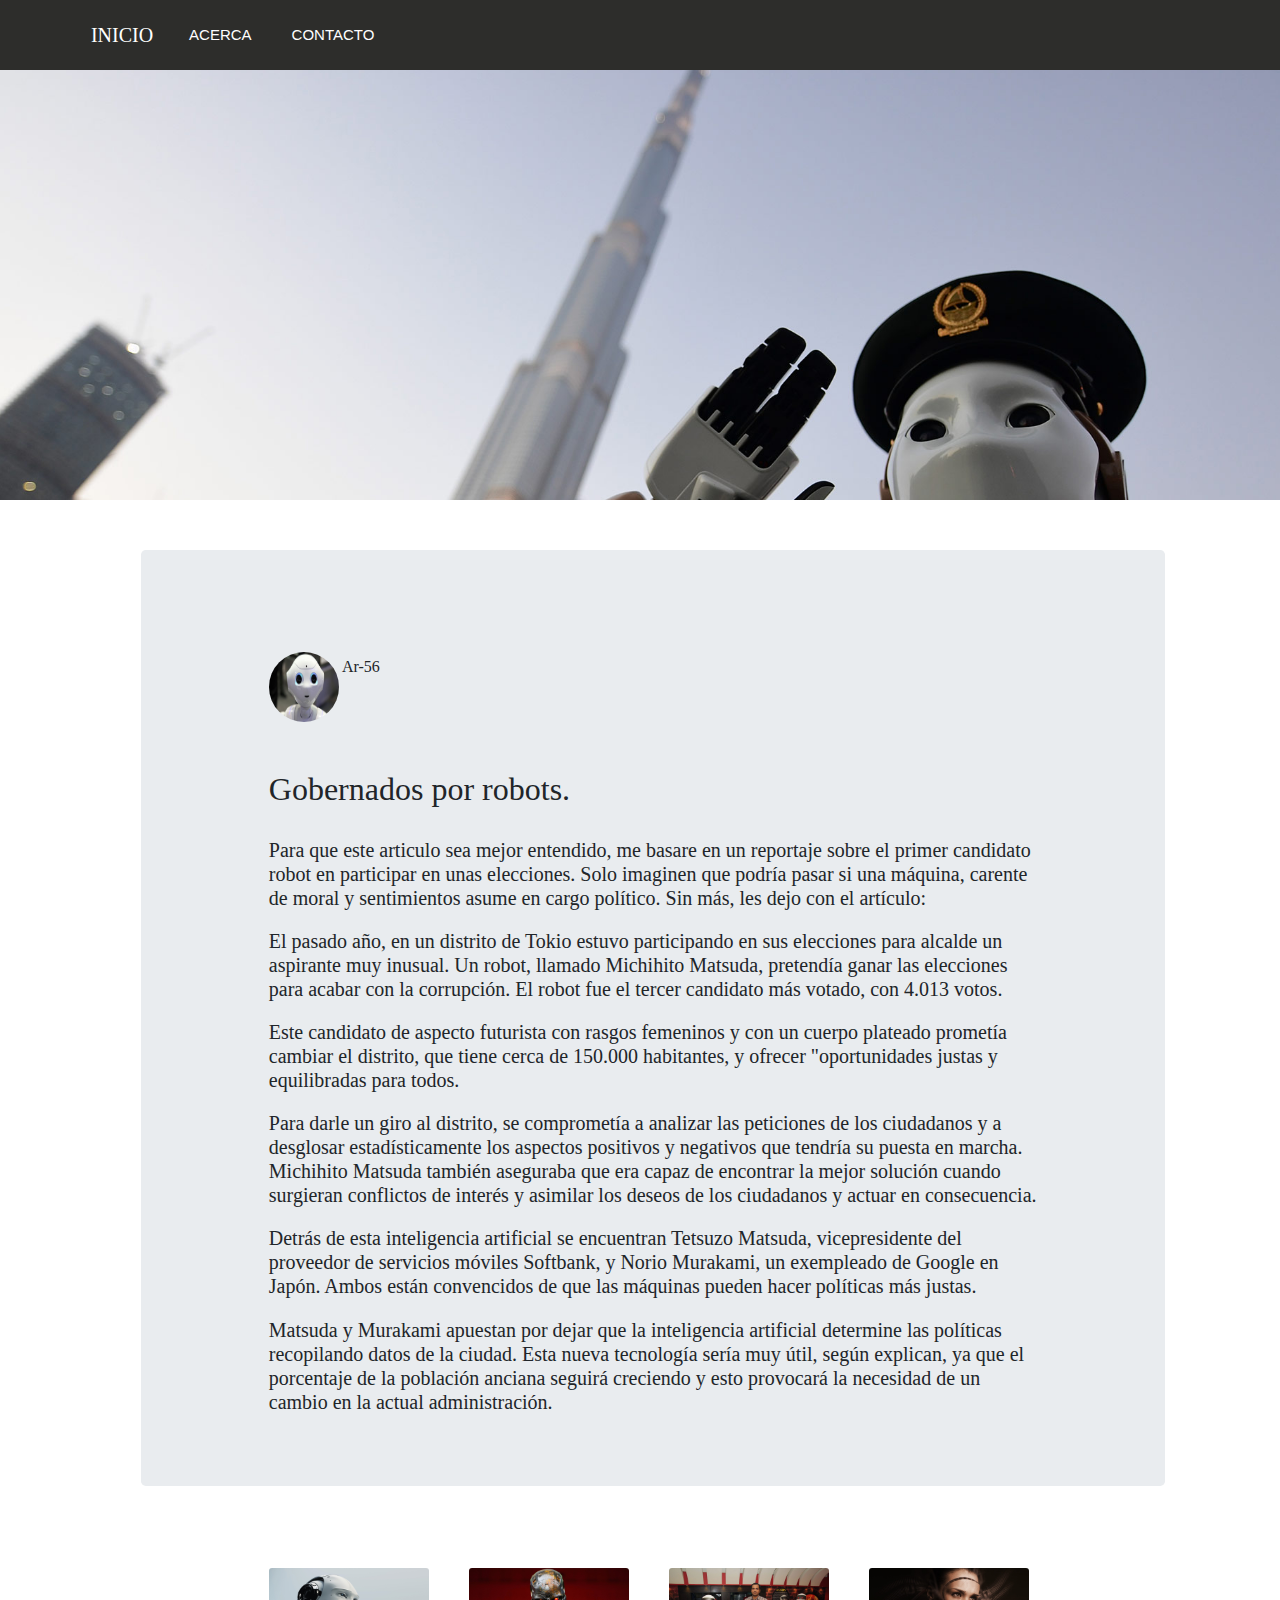
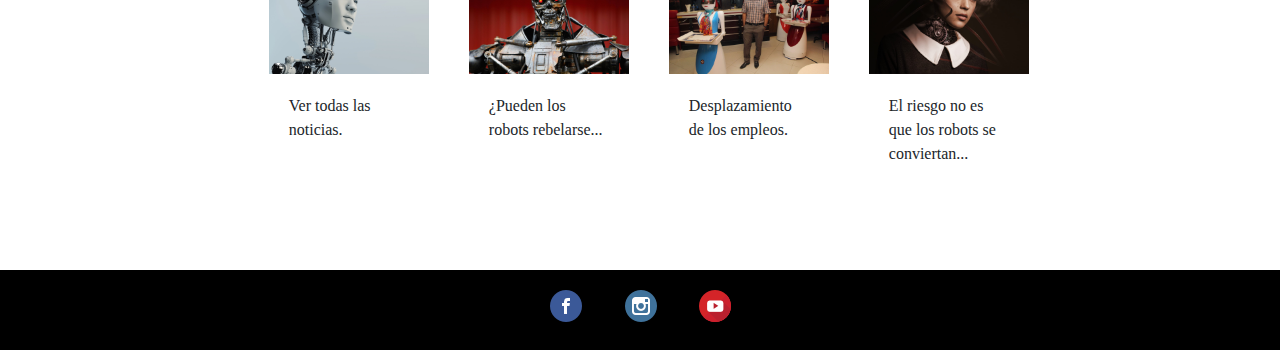
<file: info6.html>
<!DOCTYPE html>
<html>
<head>
	<title>Gobernados por robots.</title>
	<link href="Style.css" rel="stylesheet" href="text/css">
	<link rel="stylesheet" href="https://stackpath.bootstrapcdn.com/bootstrap/4.3.1/css/bootstrap.min.css" integrity="sha384-ggOyR0iXCbMQv3Xipma34MD+dH/1fQ784/j6cY/iJTQUOhcWr7x9JvoRxT2MZw1T" crossorigin="anonymous">
</head>
<body>

	<nav class="navbar navbar-expand-lg navbar-light fixed-top" style="background-color: #2D2D2B; height: 70px">
		  <a class="navbar-brand" href="index.html" style="color: #fff; margin-left: 6%">INICIO</a>
		  <button class="navbar-toggler" type="button" data-toggle="collapse" data-target="#navbarSupportedContent" aria-controls="navbarSupportedContent" aria-expanded="false" aria-label="Toggle navigation">
		    <span class="navbar-toggler-icon"></span>
		  </button>

		  <div class="collapse navbar-collapse" id="navbarSupportedContent">
		    <ul class="navbar-nav mr-auto">
		      <li><a href="About.html" style="text-decoration: none; color: #fff"> ACERCA </a></li>
				<li><a href="Contact.html" style="text-decoration: none; color: #fff"> CONTACTO </a></li>
		    </ul>
		  </div>
	</nav>

			<div id="parralax6" class="container-fluid py-5">
		
			</div>	

			<div class="jumbotron" style="width: 80%; height: 80%; margin-top:3%; margin-left: 11%">
				  <div>
				<h6><img src='Imagenes/a6.jpg' class='imgRedonda' style="margin-left: 10%; margin-top: 4%;" /> Ar-56</h6>
			</div>

		    <h2 style="font-family: 'Playfair Display', serif; margin-left: 10%; margin-top: 5%">Gobernados por robots.</h2> 

		    	<h6 style="margin-top: 3%; font-family: 'Playfair Display', serif; width: 80%; font-size: 20px; margin-left: 10%"> Para que este articulo sea mejor entendido, me basare en un reportaje sobre el primer candidato robot en participar en unas elecciones. Solo imaginen que podría pasar si una máquina, carente de moral y sentimientos asume en cargo político. Sin más, les dejo con el artículo:</h6>

				<h6 style="margin-top: 2%; font-family: 'Playfair Display', serif; width: 80%; font-size: 20px; margin-left: 10%">El pasado año, en un distrito de Tokio estuvo participando en sus elecciones para alcalde un aspirante muy inusual. Un robot, llamado Michihito Matsuda, pretendía ganar las elecciones para acabar con la corrupción. El robot fue el tercer candidato más votado, con 4.013 votos. </h6>

				<h6 style="margin-top: 2%; font-family: 'Playfair Display', serif; width: 80%; font-size: 20px; margin-left: 10%">Este candidato de aspecto futurista con rasgos femeninos y con un cuerpo plateado prometía cambiar el distrito, que tiene cerca de 150.000 habitantes, y ofrecer "oportunidades justas y equilibradas para todos.</h6>

				<h6 style="margin-top: 2%; font-family: 'Playfair Display', serif; width: 80%; font-size: 20px; margin-left: 10%">Para darle un giro al distrito, se comprometía a analizar las peticiones de los ciudadanos y a desglosar estadísticamente los aspectos positivos y negativos que tendría su puesta en marcha. Michihito Matsuda también aseguraba que era capaz de encontrar la mejor solución cuando surgieran conflictos de interés y asimilar los deseos de los ciudadanos y actuar en consecuencia. </h6>

				<h6 style="margin-top: 2%; font-family: 'Playfair Display', serif; width: 80%; font-size: 20px; margin-left: 10%">Detrás de esta inteligencia artificial se encuentran Tetsuzo Matsuda, vicepresidente del proveedor de servicios móviles Softbank, y Norio Murakami, un exempleado de Google en Japón. Ambos están convencidos de que las máquinas pueden hacer políticas más justas.</h6>

				<h6 style="margin-top: 2%; font-family: 'Playfair Display', serif; width: 80%; font-size: 20px; margin-left: 10%">Matsuda y Murakami apuestan por dejar que la inteligencia artificial determine las políticas recopilando datos de la ciudad. Esta nueva tecnología sería muy útil, según explican, ya que el porcentaje de la población anciana seguirá creciendo y esto provocará la necesidad de un cambio en la actual administración.</h6>
			</div>

			<div>

			<div class="contenido" class="card" style="width: 10rem; margin-top: 50px; margin-left: 21%">
  				<a href="info.html"><img src="Imagenes/info2.jpg" class="card-img-top" alt="..."></a>
				<div class="card-body">
				<p class="card-text">Ver todas las noticias.</p>
				</div>
			</div>

			<div class="contenido" class="card" style="width: 10rem; margin-top: 50px; margin-left: 40px;">
  				<a href="info1.html"><img src="Imagenes/1.png" class="card-img-top" alt="..."></a>
				<div class="card-body">
				<p class="card-text">¿Pueden los robots rebelarse...</p>
				</div>
			</div>

			<div class="contenido" class="card" style="width: 10rem; margin-top: 50px; margin-left: 40px;">
  				<a href="info4.html"><img src="Imagenes/4.png" class="card-img-top" alt="..."></a>
				<div class="card-body">
				<p class="card-text">Desplazamiento de los empleos.</p>
				</div>
			</div>

			<div class="contenido" class="card" style="width: 10rem; margin-top: 50px; margin-left: 40px;">
  				<a href="info2.html"><img src="Imagenes/2.png" class="card-img-top" alt="..."></a>
				<div class="card-body">
				<p class="card-text">El riesgo no es que los robots se conviertan...</p>
				</div>
			</div>

			</div>

		<div class="footer2">
			<a href="https://www.facebook.com"><img src="Imagenes/l1.png" style="margin-left: 43%; margin-top: 20px"></a>
			<a href="https://www.instagram.com"><img src="Imagenes/l2.png" style="margin-left: 3%; margin-top: 20px"></a>
			<a href="https://www.youtube.com"><img src="Imagenes/l3.png" style="margin-left: 3%; margin-top: 20px"></a>
		</div>


<script src="https://code.jquery.com/jquery-3.3.1.slim.min.js" integrity="sha384-q8i/X+965DzO0rT7abK41JStQIAqVgRVzpbzo5smXKp4YfRvH+8abtTE1Pi6jizo" crossorigin="anonymous"></script>
<script src="https://cdnjs.cloudflare.com/ajax/libs/popper.js/1.14.7/umd/popper.min.js" integrity="sha384-UO2eT0CpHqdSJQ6hJty5KVphtPhzWj9WO1clHTMGa3JDZwrnQq4sF86dIHNDz0W1" crossorigin="anonymous"></script>
<script src="https://stackpath.bootstrapcdn.com/bootstrap/4.3.1/js/bootstrap.min.js" integrity="sha384-JjSmVgyd0p3pXB1rRibZUAYoIIy6OrQ6VrjIEaFf/nJGzIxFDsf4x0xIM+B07jRM" crossorigin="anonymous"></script>

</body>
</html>
</file>
